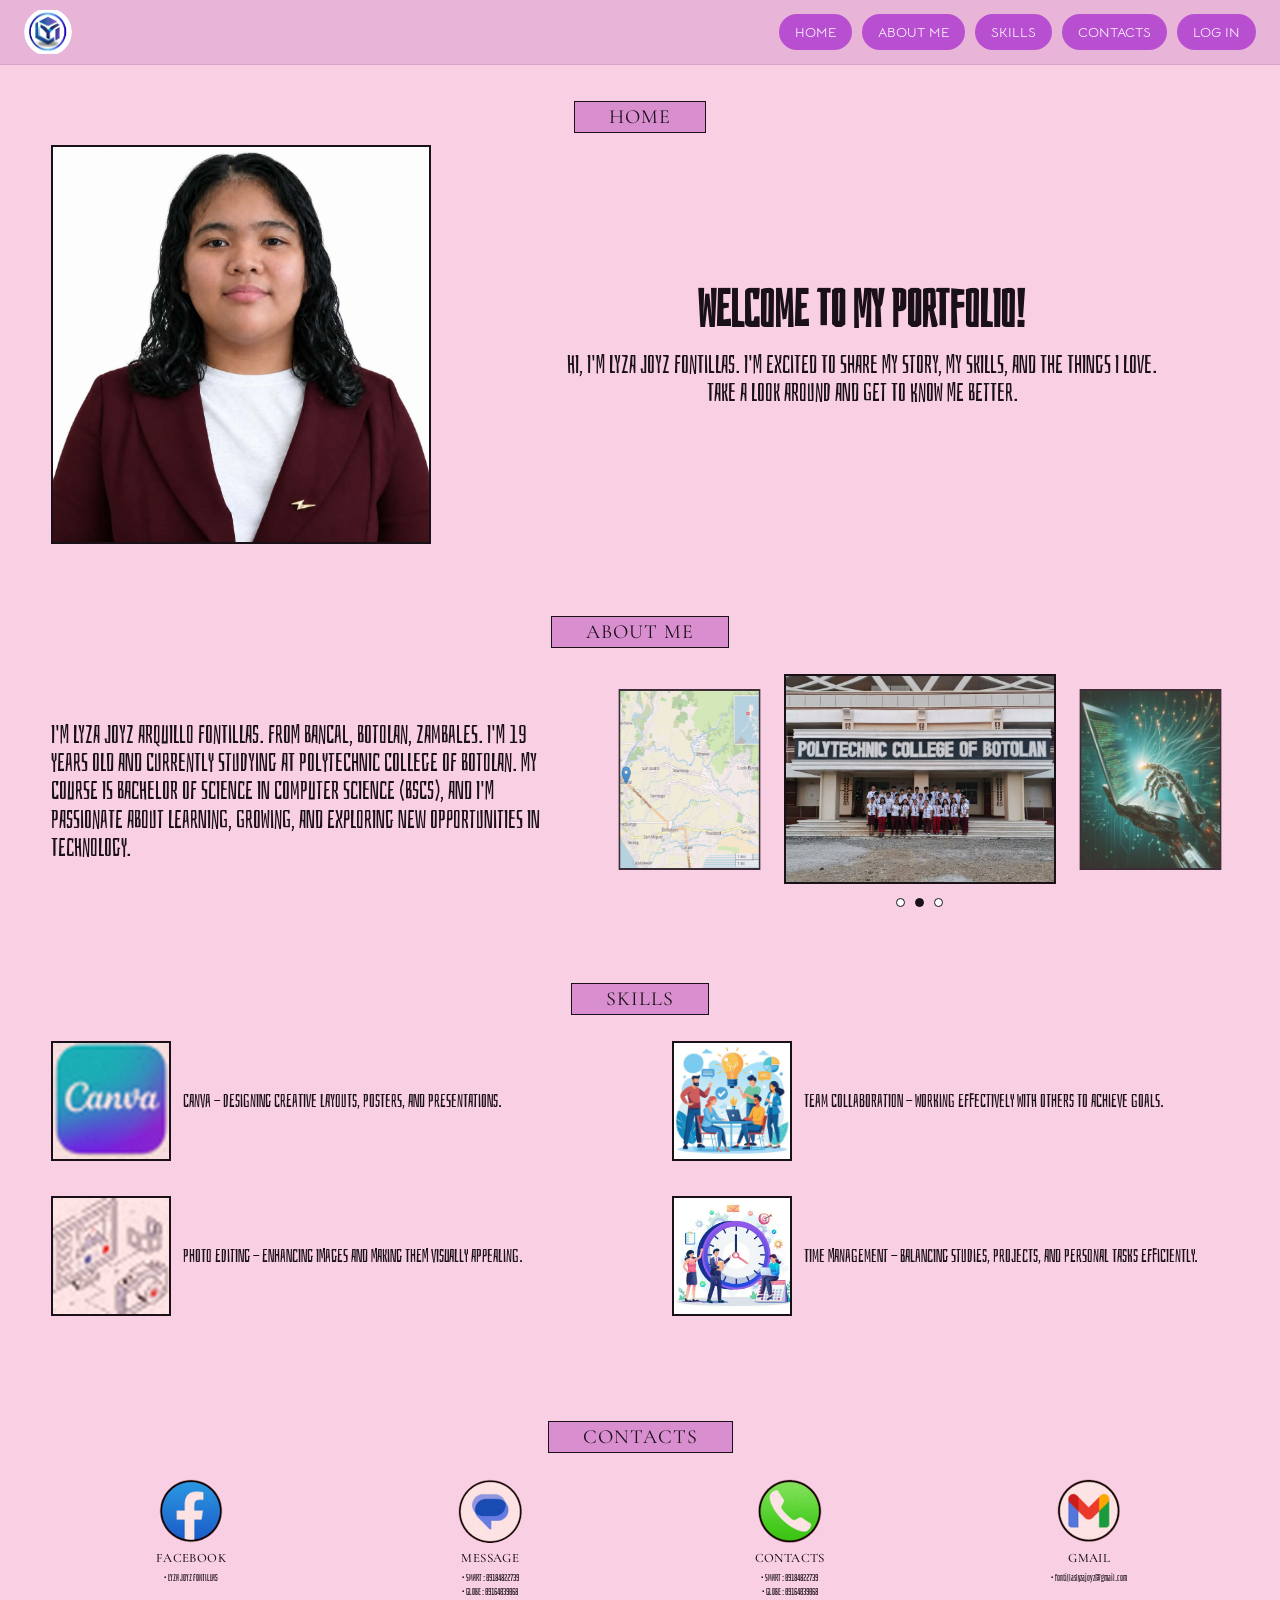
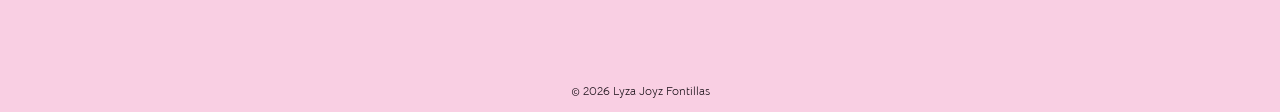
<file: index.html>
<!doctype html>
<!DOCTYPE html>

<meta content="width=device-width, initial-scale=1, viewport-fit=cover" name="viewport"/><link href="style.css" rel="stylesheet"/></head>
<body>
<div class="wrap">
<header>
<button aria-label="Back to top" class="logo" onclick="scrollTo({top:0})"><img src="assets/logo.png" alt="Lyza portfolio logo"/></button>
<nav class="navbar">
  <a href="#home">HOME</a>
  <a href="#about">ABOUT ME</a>
  <a href="#skills">SKILLS</a>
  <a href="#contacts">CONTACTS</a>
  <button id="loginBtn" type="button">LOG IN</button>
</nav>
</header>
<section id="home">
<span class="tag" style="display:none"></span>
<div style="grid-column:1/-1;margin-bottom:-14px"><h2 class="tag">HOME</h2></div>
<div class="home" style="margin-top:0">
<div aria-label="Change profile photo" class="photo" id="photo" role="button" tabindex="0">
<img alt="Lyza Joyz Fontillas" id="avatar" src="assets/portrait-lyza.png"/>
<span>Click to change photo</span>
</div>
<input accept="image/*" hidden="" id="file" type="file"/>
<div>
<h1>WELCOME TO MY PORTFOLIO!</h1>
<p>HI, I'M LYZA JOYZ FONTILLAS. I'M EXCITED TO SHARE MY STORY, MY SKILLS, AND THE THINGS I LOVE. TAKE A LOOK AROUND AND GET TO KNOW ME BETTER.</p>
</div>
</div>
</section>
<section id="about">
<h2 class="tag">ABOUT ME</h2>
<div class="about">
<p>I'M LYZA JOYZ ARQUILLO FONTILLAS. FROM BANCAL, BOTOLAN, ZAMBALES. I'M 19 YEARS OLD AND CURRENTLY STUDYING AT POLYTECHNIC COLLEGE OF BOTOLAN. MY COURSE IS BACHELOR OF SCIENCE IN COMPUTER SCIENCE (BSCS), AND I'M PASSIONATE ABOUT LEARNING, GROWING, AND EXPLORING NEW OPPORTUNITIES IN TECHNOLOGY.</p>
<div class="car">
<div class="stage" id="stage"><div aria-label="Slide 3" class="slide l" role="button"><img alt="Technology" src="assets/technology-gallery.png"/></div><div aria-label="Slide 1" class="slide mid" role="button"><img alt="Map of Botolan" src="assets/botolan-map.png"/></div><div aria-label="Slide 2" class="slide r" role="button"><img alt="Polytechnic College of Botolan" src="assets/college-botolan.png"/></div></div>
<div class="dots" id="dots"><button aria-label="Go to slide 1" class="on"></button><button aria-label="Go to slide 2" class=""></button><button aria-label="Go to slide 3" class=""></button></div>
</div>
</div>
</section>
<section id="skills">
<h2 class="tag">SKILLS</h2>
<div class="skills">
<div class="sk"><div class="ic"><img alt="Canva" src="assets/skill-canva.png"/></div><p>CANVA - DESIGNING CREATIVE LAYOUTS, POSTERS, AND PRESENTATIONS.</p></div>
<div class="sk"><div class="ic"><img alt="Team collaboration" src="assets/skill-teamwork.png"/></div><p>TEAM COLLABORATION - WORKING EFFECTIVELY WITH OTHERS TO ACHIEVE GOALS.</p></div>
<div class="sk"><div class="ic"><img alt="Photo editing" src="assets/skill-photo-editing.png"/></div><p>PHOTO EDITING - ENHANCING IMAGES AND MAKING THEM VISUALLY APPEALING.</p></div>
<div class="sk"><div class="ic"><img alt="Time management" src="assets/skill-time-management.png"/></div><p>TIME MANAGEMENT - BALANCING STUDIES, PROJECTS, AND PERSONAL TASKS EFFICIENTLY.</p></div>
</div>
</section>
<section id="contacts" style="border-bottom:0">
<h2 class="tag">CONTACTS</h2>
<div class="contacts">
<a aria-label="Facebook" class="ct" href="https://www.facebook.com/" rel="noopener" target="_blank">
<span class="c"><img alt="Facebook" src="assets/contact-facebook.png"/></span>
<b>Facebook</b>
<ul><li>Lyza Joyz Fontillas</li></ul>
</a>
<a aria-label="Message" class="ct" href="sms:+639184822739">
<span class="c"><img alt="Message" src="assets/contact-message.png"/></span>
<b>Message</b>
<ul>
<li>SMART : 09184822739</li>
<li>GLOBE : 09164039068</li>
</ul>
</a>
<a aria-label="Contacts" class="ct" href="tel:+639184822739">
<span class="c"><img alt="Contacts" src="assets/contact-phone.png"/></span>
<b>Contacts</b>
<ul>
<li>SMART : 09184822739</li>
<li>GLOBE : 09164039068</li>
</ul>
</a>
<a aria-label="Gmail" class="ct" href="mailto:fontillaslyzajoyz@gmail.com">
<span class="c"><img alt="Gmail" src="assets/contact-gmail.png"/></span>
<b>Gmail</b>
<ul><li>fontillaslyzajoyz@gmail.com</li></ul>
</a>
</div>
</section>
<footer>© 2026 Lyza Joyz Fontillas</footer>
</div>
<div aria-labelledby="lt" aria-modal="true" class="modal" id="modal" role="dialog">
<div class="box">
<h3 id="lt">LOG IN</h3>
<label>Username<input autocomplete="username" id="u"/></label>
<label>Password<input autocomplete="current-password" id="p" type="password"/></label>
<div aria-live="polite" class="msg" id="msg"></div>
<div class="row"><button id="cancel">Cancel</button><button class="go" id="go">Log in</button></div>
</div>
</div>

<script defer="True" src="script.js"></script></body></html>
</file>
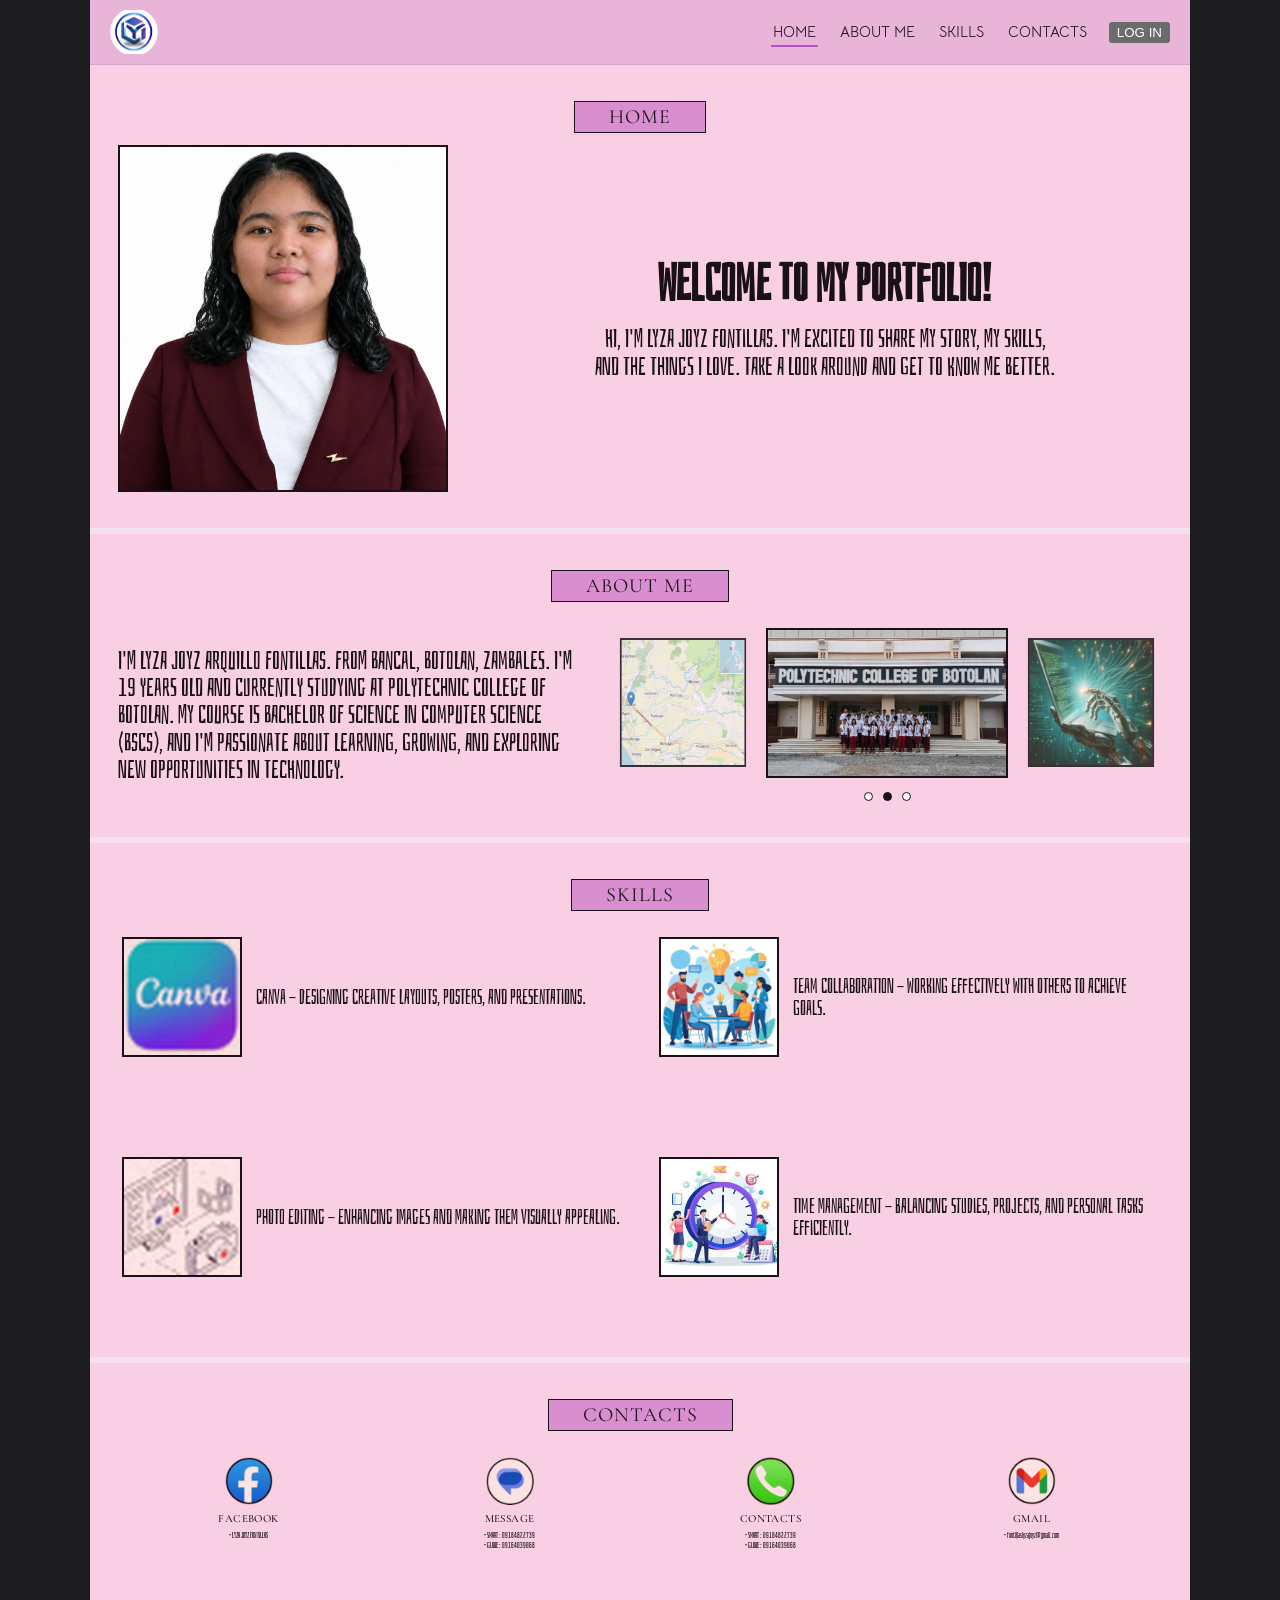
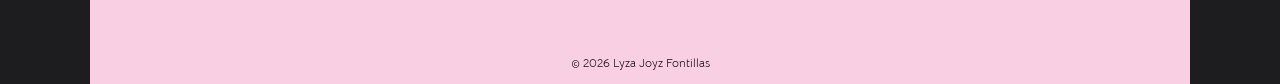
<file: FontillasLyzaJoyz_FinalsProject_CC211/index.html>
<!doctype html>
<!DOCTYPE html>

<!-- saved from url=(0092)https://99fdb326-b051-4f2f-8e8b-bfdefebdd333.frame.claudeusercontent.com/_f/1795342360-e1d8/ -->
<html data-theme="dark" lang="en" style="color-scheme: dark;"><head><meta charset="utf-8"/><!-- frame-runtime --><!-- /frame-runtime -->
<meta content="width=device-width, initial-scale=1, viewport-fit=cover" name="viewport"/>
<title>Lyza Joyz Fontillas | Portfolio</title>


<meta content="width=device-width, initial-scale=1, viewport-fit=cover" name="viewport"/><link href="style.css" rel="stylesheet"/></head>
<body>
<div class="wrap">
<header>
<button aria-label="Back to top" class="logo" onclick="scrollTo({top:0})"><img src="assets/logo.png" alt="Lyza portfolio logo"/></button>
<nav class="navbar">
  <a href="#home">HOME</a>
  <a href="#about">ABOUT ME</a>
  <a href="#skills">SKILLS</a>
  <a href="#contacts">CONTACTS</a>
  <button id="loginBtn" type="button">LOG IN</button>
</nav>
</header>
<section id="home">
<span class="tag" style="display:none"></span>
<div style="grid-column:1/-1;margin-bottom:-14px"><h2 class="tag">HOME</h2></div>
<div class="home" style="margin-top:0">
<div aria-label="Change profile photo" class="photo" id="photo" role="button" tabindex="0">
<img alt="Lyza Joyz Fontillas" id="avatar" src="assets/portrait-lyza.png"/>
<span>Click to change photo</span>
</div>
<input accept="image/*" hidden="" id="file" type="file"/>
<div>
<h1>WELCOME TO MY PORTFOLIO!</h1>
<p>HI, I'M LYZA JOYZ FONTILLAS. I'M EXCITED TO SHARE MY STORY, MY SKILLS, AND THE THINGS I LOVE. TAKE A LOOK AROUND AND GET TO KNOW ME BETTER.</p>
</div>
</div>
</section>
<section id="about">
<h2 class="tag">ABOUT ME</h2>
<div class="about">
<p>I'M LYZA JOYZ ARQUILLO FONTILLAS. FROM BANCAL, BOTOLAN, ZAMBALES. I'M 19 YEARS OLD AND CURRENTLY STUDYING AT POLYTECHNIC COLLEGE OF BOTOLAN. MY COURSE IS BACHELOR OF SCIENCE IN COMPUTER SCIENCE (BSCS), AND I'M PASSIONATE ABOUT LEARNING, GROWING, AND EXPLORING NEW OPPORTUNITIES IN TECHNOLOGY.</p>
<div class="car">
<div class="stage" id="stage"><div aria-label="Slide 3" class="slide l" role="button"><img alt="Technology" src="assets/technology-gallery.png"/></div><div aria-label="Slide 1" class="slide mid" role="button"><img alt="Map of Botolan" src="assets/botolan-map.png"/></div><div aria-label="Slide 2" class="slide r" role="button"><img alt="Polytechnic College of Botolan" src="assets/college-botolan.png"/></div></div>
<div class="dots" id="dots"><button aria-label="Go to slide 1" class="on"></button><button aria-label="Go to slide 2" class=""></button><button aria-label="Go to slide 3" class=""></button></div>
</div>
</div>
</section>
<section id="skills">
<h2 class="tag">SKILLS</h2>
<div class="skills">
<div class="sk"><div class="ic"><img alt="Canva" src="assets/skill-canva.png"/></div><p>CANVA - DESIGNING CREATIVE LAYOUTS, POSTERS, AND PRESENTATIONS.</p></div>
<div class="sk"><div class="ic"><img alt="Team collaboration" src="assets/skill-teamwork.png"/></div><p>TEAM COLLABORATION - WORKING EFFECTIVELY WITH OTHERS TO ACHIEVE GOALS.</p></div>
<div class="sk"><div class="ic"><img alt="Photo editing" src="assets/skill-photo-editing.png"/></div><p>PHOTO EDITING - ENHANCING IMAGES AND MAKING THEM VISUALLY APPEALING.</p></div>
<div class="sk"><div class="ic"><img alt="Time management" src="assets/skill-time-management.png"/></div><p>TIME MANAGEMENT - BALANCING STUDIES, PROJECTS, AND PERSONAL TASKS EFFICIENTLY.</p></div>
</div>
</section>
<section id="contacts" style="border-bottom:0">
<h2 class="tag">CONTACTS</h2>
<div class="contacts">
<a aria-label="Facebook" class="ct" href="https://www.facebook.com/" rel="noopener" target="_blank">
<span class="c"><img alt="Facebook" src="assets/contact-facebook.png"/></span>
<b>Facebook</b>
<ul><li>Lyza Joyz Fontillas</li></ul>
</a>
<a aria-label="Message" class="ct" href="sms:+639184822739">
<span class="c"><img alt="Message" src="assets/contact-message.png"/></span>
<b>Message</b>
<ul>
<li>SMART : 09184822739</li>
<li>GLOBE : 09164039068</li>
</ul>
</a>
<a aria-label="Contacts" class="ct" href="tel:+639184822739">
<span class="c"><img alt="Contacts" src="assets/contact-phone.png"/></span>
<b>Contacts</b>
<ul>
<li>SMART : 09184822739</li>
<li>GLOBE : 09164039068</li>
</ul>
</a>
<a aria-label="Gmail" class="ct" href="mailto:fontillaslyzajoyz@gmail.com">
<span class="c"><img alt="Gmail" src="assets/contact-gmail.png"/></span>
<b>Gmail</b>
<ul><li>fontillaslyzajoyz@gmail.com</li></ul>
</a>
</div>
</section>
<footer>© 2026 Lyza Joyz Fontillas</footer>
</div>
<div aria-labelledby="lt" aria-modal="true" class="modal" id="modal" role="dialog">
<div class="box">
<h3 id="lt">LOG IN</h3>
<label>Username<input autocomplete="username" id="u"/></label>
<label>Password<input autocomplete="current-password" id="p" type="password"/></label>
<div aria-live="polite" class="msg" id="msg"></div>
<div class="row"><button id="cancel">Cancel</button><button class="go" id="go">Log in</button></div>
</div>
</div>

<script defer="True" src="script.js"></script></body></html>
</file>
<file: style.css>
@import url('https://fonts.googleapis.com/css2?family=Bahianita&family=Bellota+Text:wght@400;700&family=Cormorant+Garamond:wght@400;500&display=swap');

/* =====================================
   COLORS AND GENERAL SETTINGS
===================================== */

:root {
    --bg: #f9cfe3;
    --bar: #e8b4d8;
    --tag: #d98fcf;
    --btn: #b84fd0;
    --ink: #1a1018;
    --line: #f6e0ee;
}

*,
*::before,
*::after {
    box-sizing: border-box;
}

html {
    scroll-behavior: smooth;
    scroll-padding-top: 75px;
}

body {
    margin: 0;
    padding-top: env(safe-area-inset-top, 0px);
    padding-bottom: env(safe-area-inset-bottom, 0px);
    background: #1d1d1f;
    color: var(--ink);
    font-family: 'Bellota Text', 'Bahianita', sans-serif;
}

/* =====================================
   MAIN CONTAINER
===================================== */

.wrap {
    width: 100%;
    max-width: 1375px;
    min-height: 100vh;
    margin: 0 auto;
    background: var(--bg);
    overflow: hidden;
}

/* =====================================
   HEADER AND LOGO
===================================== */

header {
    position: sticky;
    top: 0;
    z-index: 20;

    display: flex;
    align-items: center;
    justify-content: space-between;
    flex-wrap: wrap;

    gap: 12px;
    min-height: 65px;
    padding: 8px 24px;

    background: var(--bar);
    border-bottom: 1px solid #d9a3c9;
}

.logo {
    width: 48px;
    height: 48px;
    flex: 0 0 48px;

    border-radius: 50%;
    border: 0;
    background: transparent;

    display: grid;
    place-items: center;

    cursor: pointer;
    padding: 0;
    overflow: hidden;
}

.logo img {
    display: block;
    width: 100%;
    height: 100%;
    object-fit: contain;
    border-radius: 50%;
}

/* =====================================
   NAVIGATION
===================================== */

nav,
.navbar {
    display: flex;
    align-items: center;
    justify-content: flex-end;
    flex-wrap: wrap;
    gap: 10px;
}

nav a,
nav button,
.navbar a,
.navbar button {
    display: inline-block;

    padding: 9px 16px;

    border: none;
    border-radius: 20px;

    background: var(--btn);
    color: white;

    font-family: inherit;
    font-size: 14px;

    text-decoration: none;
    text-align: center;
    white-space: nowrap;

    cursor: pointer;
    transition: 0.3s;
}

nav a:hover,
nav button:hover,
.navbar a:hover,
.navbar button:hover {
    background: #8e35a8;
    transform: translateY(-2px);
}

/* =====================================
   GENERAL SECTIONS
===================================== */

section {
    width: 100%;
    padding: 36px clamp(16px, 4vw, 55px);
}

/* SECTION LABELS */

.tag {
    display: block;
    width: max-content;

    margin: 0 auto 26px;
    padding: 3px 34px;

    background: var(--tag);
    border: 1px solid var(--ink);

    font-family: 'Cormorant Garamond', serif;
    font-weight: 500;
    font-size: 20px;
    letter-spacing: 1px;
    text-align: center;
}

h2.tag {
    font-weight: 400;
}

/* =====================================
   HOME SECTION
===================================== */

.home {
    display: grid;

    grid-template-columns: minmax(260px, 380px) minmax(0, 1fr);
    gap: clamp(25px, 5vw, 65px);

    align-items: center;
}

.photo {
    position: relative;

    width: 100%;
    max-width: 380px;

    border: 2px solid var(--ink);
    background: #ffe9ee;

    aspect-ratio: 1 / 1.05;

    cursor: pointer;
    overflow: hidden;
}

.photo img,
.photo svg {
    display: block;
    width: 100%;
    height: 100%;
    object-fit: cover;
}

.photo span {
    position: absolute;
    inset: auto 0 0;

    background: #000a;
    color: #fff;

    font-size: 12px;
    text-align: center;
    padding: 4px;

    opacity: 0;
    transition: 0.2s;
}

.photo:hover span,
.photo:focus-visible span {
    opacity: 1;
}

.home h1 {
    margin: 0 0 16px;

    font-family: 'Bahianita', sans-serif;
    font-size: clamp(34px, 4vw, 52px);

    text-align: center;
    line-height: 1;
}

.home p {
    max-width: 600px;
    margin: 0 auto;

    font-family: 'Bahianita', sans-serif;
    font-size: clamp(18px, 2vw, 26px);

    text-align: center;
    line-height: 1.1;
}

/* =====================================
   ABOUT ME SECTION
===================================== */

.about {
    display: grid;

    grid-template-columns: minmax(0, 1fr) minmax(0, 1.2fr);
    gap: clamp(20px, 4vw, 45px);

    align-items: center;
}

.about p {
    margin: 0;

    font-family: 'Bahianita', sans-serif;
    font-size: clamp(18px, 2vw, 26px);

    line-height: 1.1;
    text-transform: uppercase;
}

/* =====================================
   IMAGE GALLERY
===================================== */

.car {
    width: 100%;
    perspective: 900px;
    text-align: center;
}

.stage {
    display: flex;

    justify-content: center;
    align-items: center;

    width: 100%;
    height: clamp(130px, 17vw, 210px);

    gap: 8px;
}

.slide {
    flex: 0 0 28%;
    min-width: 0;
    height: 100%;

    border: 2px solid var(--ink);
    overflow: hidden;

    transition: 0.4s;
    cursor: pointer;
    opacity: 0.85;
}

.slide.mid {
    flex: 0 0 44%;
    height: 100%;
    opacity: 1;
}

.slide:not(.mid) {
    height: 86%;
}

.slide.l {
    transform: rotateY(35deg);
}

.slide.r {
    transform: rotateY(-35deg);
}

.slide img {
    display: block;
    width: 100%;
    height: 100%;
    object-fit: cover;
}

/* GALLERY DOTS */

.dots {
    display: flex;
    justify-content: center;

    gap: 10px;
    margin-top: 14px;
}

.dots button {
    width: 9px;
    height: 9px;

    padding: 0;

    border-radius: 50%;
    border: 1px solid var(--ink);

    background: #fff;
    cursor: pointer;
}

.dots button.on {
    background: var(--ink);
}

/* =====================================
   SKILLS SECTION
===================================== */

#skills {
    padding: 40px clamp(16px, 4vw, 55px) 65px;
}

.skills {
    display: grid;

    grid-template-columns: repeat(2, minmax(0, 1fr));
    gap: 35px clamp(20px, 5vw, 70px);
}

.sk {
    display: flex;
    align-items: center;
    gap: 12px;

    min-width: 0;
}

.sk .ic {
    flex: 0 0 clamp(65px, 10vw, 120px);
    width: clamp(65px, 10vw, 120px);

    aspect-ratio: 1;

    border: 2px solid var(--ink);
    background: #fde8ef;

    display: grid;
    place-items: center;

    overflow: hidden;
}

.sk .ic img {
    display: block;
    width: 100%;
    height: 100%;
    object-fit: cover;
}

.sk p {
    margin: 0;

    font-family: 'Bahianita', sans-serif;
    font-size: clamp(13px, 1.5vw, 20px);

    line-height: 1.1;
    text-transform: uppercase;
}

.sk:hover .ic {
    box-shadow: 4px 4px 0 var(--btn);
}

/* =====================================
   CONTACTS SECTION
===================================== */

#contacts {
    padding: 40px clamp(16px, 4vw, 55px) 70px;
}

.contacts {
    display: grid;

    grid-template-columns: repeat(4, minmax(0, 1fr));

    justify-items: center;
    align-items: start;

    gap: 20px;
}

.ct {
    display: flex;
    flex-direction: column;
    align-items: center;

    width: 100%;
    min-width: 0;

    color: inherit;
    text-decoration: none;
    text-align: center;
}

.ct .c {
    display: block;

    width: clamp(42px, 5vw, 65px);
    height: clamp(42px, 5vw, 65px);

    transition: transform 0.2s;
}

.ct .c img {
    display: block;
    width: 100%;
    height: 100%;
    object-fit: contain;
}

.ct:hover .c {
    transform: scale(1.08);
}

.ct b {
    margin: 7px 0 5px;

    font-family: 'Cormorant Garamond', serif;
    font-weight: 500;
    font-size: clamp(10px, 1vw, 14px);

    letter-spacing: 0.4px;
    text-transform: uppercase;
}

.ct ul {
    width: 100%;

    margin: 0;
    padding: 0;

    list-style: none;

    font-family: 'Bahianita', sans-serif;
    font-size: clamp(8px, 0.8vw, 11px);

    line-height: 1.35;
    text-align: center;

    overflow-wrap: anywhere;
    text-transform: uppercase;
}

.ct:last-child ul {
    text-transform: none;
}

.ct li::before {
    content: "• ";
}

.ct li a {
    color: inherit;
    text-decoration: none;
}

.ct li a:hover {
    text-decoration: underline;
}

/* =====================================
   FOOTER
===================================== */

footer {
    padding: 14px;
    font-size: 12px;
    text-align: center;
}

/* =====================================
   LOGIN MODAL
===================================== */

.modal {
    position: fixed;
    inset: 0;

    display: none;
    place-items: center;

    z-index: 50;
    padding: 16px;

    background: #0008;
}

.modal.open {
    display: grid;
}

.box {
    width: min(360px, 100%);

    padding: 24px;

    background: var(--bg);
    border: 2px solid var(--ink);

    box-shadow: 6px 6px 0 var(--btn);
}

.box h3 {
    margin: 0 0 14px;

    font-family: 'Bahianita', sans-serif;
    font-size: 30px;
    font-weight: 400;
}

.box label {
    display: block;
    margin-bottom: 10px;
    font-size: 14px;
}

.box input {
    width: 100%;

    margin-top: 4px;
    padding: 8px;

    border: 1.5px solid var(--ink);
    background: #fff;

    font: inherit;
}

.box .row {
    display: flex;
    gap: 10px;
    margin-top: 14px;
}

.box .row button {
    flex: 1;

    padding: 8px;

    border: 1.5px solid var(--ink);
    background: var(--tag);

    font: inherit;
    cursor: pointer;
}

.box .row .go {
    background: var(--btn);
    color: #fff;
}

.msg {
    min-height: 18px;
    margin-top: 10px;
    font-size: 13px;
}

/* =====================================
   TABLETS AND SMALL LAPTOPS
===================================== */

@media (max-width: 900px) {
    header {
        padding: 8px 16px;
    }

    nav,
    .navbar {
        gap: 6px;
    }

    nav a,
    nav button,
    .navbar a,
    .navbar button {
        font-size: 12px;
        padding: 8px 11px;
    }

    .home {
        grid-template-columns: minmax(220px, 330px) minmax(0, 1fr);
        gap: 24px;
    }

    .about {
        grid-template-columns: 1fr 1.1fr;
        gap: 20px;
    }

    .stage {
        height: 140px;
    }

    .skills {
        gap: 28px 18px;
    }
}

/* =====================================
   MOBILE PHONES
===================================== */

@media (max-width: 600px) {
    header {
        justify-content: center;
        padding: 8px 10px;
    }

    nav,
    .navbar {
        justify-content: center;
        flex-wrap: wrap;
        gap: 6px;
    }

    nav a,
    nav button,
    .navbar a,
    .navbar button {
        font-size: 11px;
        padding: 7px 10px;
    }

    section {
        padding: 25px 16px;
    }

    /* HOME */
    .home {
        grid-template-columns: 1fr;
        gap: 22px;
    }

    .photo {
        max-width: 330px;
        margin: 0 auto;
    }

    .home h1 {
        font-size: clamp(28px, 7vw, 38px);
    }

    .home p {
        font-size: clamp(17px, 4vw, 21px);
    }

    /* ABOUT */
    .about {
        grid-template-columns: 1fr;
        gap: 22px;
    }

    .about p {
        font-size: clamp(17px, 4vw, 21px);
        line-height: 1.1;
    }

    .stage {
        height: clamp(110px, 32vw, 160px);
    }

    /* SKILLS */
    #skills {
        padding: 28px 16px 45px;
    }

    .skills {
        grid-template-columns: repeat(2, minmax(0, 1fr));
        gap: 25px 12px;
    }

    .sk {
        gap: 7px;
    }

    .sk .ic {
        flex: 0 0 clamp(48px, 15vw, 75px);
        width: clamp(48px, 15vw, 75px);
    }

    .sk p {
        font-size: clamp(9px, 2.5vw, 13px);
    }

    /* CONTACTS */
    #contacts {
        padding: 28px 12px 45px;
    }

    .contacts {
        grid-template-columns: repeat(4, minmax(0, 1fr));
        gap: 5px;
    }

    .ct .c {
        width: clamp(34px, 10vw, 48px);
        height: clamp(34px, 10vw, 48px);
    }

    .ct b {
        font-size: clamp(7px, 2vw, 10px);
    }

    .ct ul {
        font-size: clamp(5px, 1.6vw, 8px);
    }
}

/* =====================================
   EXTRA SMALL PHONES
===================================== */

@media (max-width: 360px) {
    header {
        gap: 5px;
        padding: 6px;
    }

    .logo {
        width: 32px;
        height: 32px;
        flex-basis: 32px;
    }

    nav,
    .navbar {
        gap: 4px;
    }

    nav a,
    nav button,
    .navbar a,
    .navbar button {
        font-size: 9px;
        padding: 6px 7px;
    }

    .home {
        gap: 15px;
    }

    .home h1 {
        font-size: 25px;
    }

    .about p {
        font-size: 16px;
    }

    .stage {
        height: 100px;
    }

    .skills {
        gap: 20px 8px;
    }

    .sk .ic {
        flex-basis: 44px;
        width: 44px;
    }

    .sk p {
        font-size: 8px;
    }
}

/* =====================================
   LARGE DESKTOP SCREENS
===================================== */

@media (min-width: 1400px) {
    .wrap {
        max-width: 1375px;
    }
}

/* =====================================
   ACCESSIBILITY
===================================== */

:focus-visible {
    outline: 3px solid var(--btn);
    outline-offset: 2px;
}

@media (prefers-reduced-motion: reduce) {
    *,
    *::before,
    *::after {
        transition: none !important;
        scroll-behavior: auto !important;
    }
}
</file>
<file: FontillasLyzaJoyz_FinalsProject_CC211/style.css>
@import url('https://fonts.googleapis.com/css2?family=Bahianita&family=Bellota+Text:wght@400;700&family=Cormorant+Garamond:wght@400;500&display=swap');

:root{--bg:#f9cfe3;--bar:#e8b4d8;--tag:#d98fcf;--btn:#b84fd0;--ink:#1a1018;--line:#f6e0ee;box-sizing:border-box;padding-top:env(safe-area-inset-top,0px);padding-bottom:env(safe-area-inset-bottom,0px)}
*,*::before,*::after{box-sizing:inherit}
html{scroll-behavior:smooth;scroll-padding-top:70px}
body{margin:0;background:#1d1d1f;color:var(--ink);font-family:'Bellota Text','Bahianita',sans-serif}
.wrap{max-width:1100px;margin:0 auto;background:var(--bg)}
header{position:sticky;top:env(safe-area-inset-top,0px);z-index:20;display:flex;align-items:center;justify-content:space-between;gap:12px;padding:8px 20px;background:var(--bar);border-bottom:1px solid #d9a3c9}
.logo{width:48px;height:48px;flex:0 0 48px;border-radius:50%;border:0;background:transparent;display:grid;place-items:center;cursor:pointer;padding:0;overflow:hidden}.logo img{display:block;width:100%;height:100%;object-fit:contain;border-radius:50%}
nav{display:flex;align-items:center;gap:20px;flex-wrap:wrap;justify-content:flex-end}
nav a{color:var(--ink);text-decoration:none;font-size:15px;padding:4px 2px;border-bottom:2px solid transparent}
nav a:hover,nav a.on{border-color:var(--btn)}
.login{background:var(--btn);color:#fff;border:1px solid #5a2a78;padding:5px 14px;font:inherit;font-size:14px;cursor:pointer}
.login:hover{background:#9a38b4}
section{padding:36px 28px;border-bottom:6px solid var(--line)}
.tag{display:block;width:max-content;margin:0 auto 26px;background:var(--tag);border:1.5px solid var(--ink);padding:3px 34px;font-family:'Cormorant Garamond',serif;font-weight:500;font-size:20px;letter-spacing:1px}
h2.tag{font-weight:400;margin-top:0}
.home{display:grid;grid-template-columns:minmax(200px,330px) 1fr;gap:40px;align-items:center}
.photo{position:relative;border:2px solid var(--ink);background:#ffe9ee;aspect-ratio:1/1.05;cursor:pointer;overflow:hidden}
.photo img,.photo svg{width:100%;height:100%;object-fit:cover;display:block}
.photo span{position:absolute;inset:auto 0 0;background:#000a;color:#fff;font-size:12px;text-align:center;padding:4px;opacity:0;transition:.2s}
.photo:hover span,.photo:focus-visible span{opacity:1}
.home h1{font-family:'Bahianita';font-size:clamp(34px,5vw,52px);margin:0 0 16px;text-align:center;line-height:1}
.home p{font-family:'Bahianita';font-size:clamp(20px,2.4vw,26px);text-align:center;margin:0 auto;max-width:460px;line-height:1.1}
.about{display:grid;grid-template-columns:1fr 1.2fr;gap:36px;align-items:center}
.about p{font-family:'Bahianita';font-size:clamp(20px,2.4vw,26px);line-height:1.05;margin:0;text-transform:uppercase}
.car{perspective:900px;text-align:center}
.stage{display:flex;justify-content:center;align-items:center;gap:6px;height:150px}
.slide{flex:0 0 28%;height:100%;border:2px solid var(--ink);overflow:hidden;transition:.4s;cursor:pointer;opacity:.85}
.slide.mid{flex:0 0 44%;height:100%;opacity:1}
.slide:not(.mid){height:86%}
.slide.l{transform:rotateY(35deg)}.slide.r{transform:rotateY(-35deg)}
.slide img{width:100%;height:100%;object-fit:cover;display:block}
.dots{margin-top:14px;display:flex;gap:10px;justify-content:center}
.dots button{width:9px;height:9px;border-radius:50%;border:1px solid var(--ink);background:#fff;padding:0;cursor:pointer}
.dots button.on{background:var(--ink)}
.skills{display:grid;grid-template-columns:1fr 1fr;gap:clamp(44px,12vw,100px) clamp(14px,3vw,40px)}
#skills{padding:36px clamp(12px,3vw,32px) clamp(50px,9vw,80px)}
#contacts{padding:36px clamp(12px,3vw,32px) clamp(60px,10vw,90px)}
.sk{display:flex;gap:clamp(6px,1.4vw,14px);align-items:center}
.sk .ic{flex:0 0 clamp(54px,16vw,120px);aspect-ratio:1;border:2px solid var(--ink);background:#fde8ef;display:grid;place-items:center;overflow:hidden}
.sk .ic img{width:100%;height:100%;object-fit:cover;display:block}
.sk p{font-family:'Bahianita';font-size:clamp(12px,2.6vw,20px);line-height:1.1;margin:0;text-transform:uppercase}
.sk:hover .ic{box-shadow:4px 4px 0 var(--btn)}
.contacts{display:grid;grid-template-columns:repeat(4,minmax(0,1fr));justify-items:center;align-items:start;gap:8px}
.ct{min-width:0;width:100%;display:flex;flex-direction:column;align-items:center;text-align:center;text-decoration:none;color:inherit}
.ct .c{width:clamp(34px,9.5vw,48px);height:clamp(34px,9.5vw,48px);display:block;transition:transform .2s}
.ct .c img{width:100%;height:100%;display:block;object-fit:contain}
.ct:hover .c{transform:scale(1.08)}
.ct b{font-family:'Cormorant Garamond',serif;font-weight:500;font-size:clamp(8px,2.1vw,11px);letter-spacing:.4px;margin:7px 0 5px;text-transform:uppercase}
.ct ul{width:100%;margin:0;padding:0;list-style:none;font-family:'Bahianita',sans-serif;font-size:clamp(5.5px,1.55vw,8px);line-height:1.35;text-align:center;overflow-wrap:anywhere;text-transform:uppercase}
.ct:last-child ul{text-transform:none}
.ct li::before{content:"• ";}
.ct li a{color:inherit;text-decoration:none}.ct li a:hover{text-decoration:underline}
@media(max-width:420px){
 #contacts{padding-left:12px;padding-right:12px}
 .contacts{gap:4px}
 .ct ul{letter-spacing:-.1px}
}
footer{padding:14px;text-align:center;font-size:12px}
.modal{position:fixed;inset:0;background:#0008;display:none;place-items:center;z-index:50;padding:16px}
.modal.open{display:grid}
.box{background:var(--bg);border:2px solid var(--ink);padding:24px;width:min(360px,100%);box-shadow:6px 6px 0 var(--btn)}
.box h3{margin:0 0 14px;font-family:'Bahianita';font-size:30px;font-weight:400}
.box label{display:block;font-size:14px;margin-bottom:10px}
.box input{width:100%;padding:8px;border:1.5px solid var(--ink);background:#fff;font:inherit;margin-top:4px}
.box .row{display:flex;gap:10px;margin-top:14px}
.box .row button{flex:1;padding:8px;font:inherit;border:1.5px solid var(--ink);cursor:pointer;background:var(--tag)}
.box .row .go{background:var(--btn);color:#fff}
.msg{min-height:18px;font-size:13px;margin-top:10px}
:focus-visible{outline:3px solid var(--btn);outline-offset:2px}
@media(max-width:700px){
 header{padding:8px 12px}nav{gap:10px}nav a{font-size:13px}
 section{padding:28px 16px}
 .home,.about{grid-template-columns:1fr}
}
@media(prefers-reduced-motion:reduce){*{transition:none!important;scroll-behavior:auto!important}}
</file>
